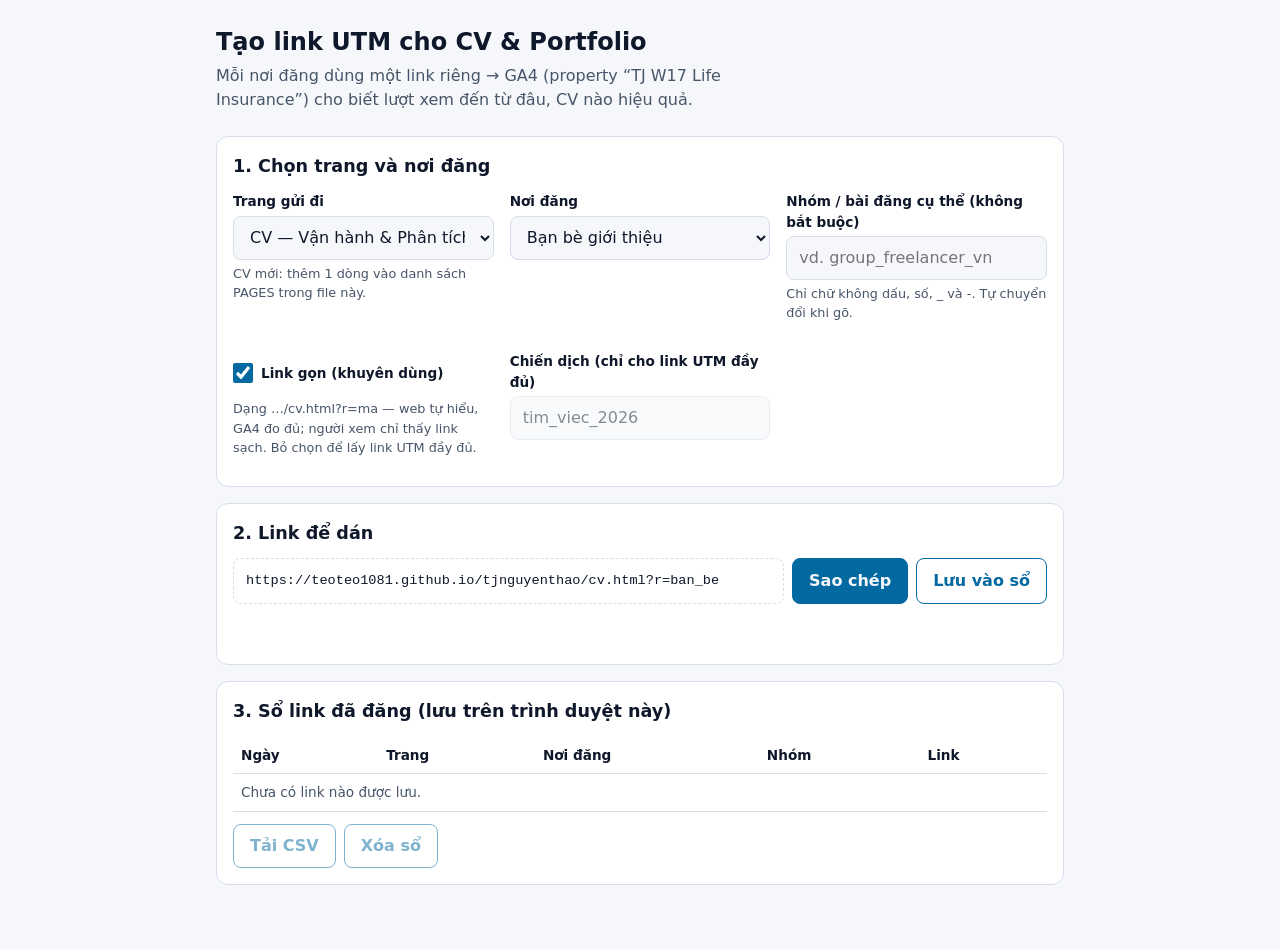
<file: tools/utm_builder.html>
<!DOCTYPE html>
<html lang="vi">
<head>
  <meta charset="UTF-8">
  <meta name="viewport" content="width=device-width, initial-scale=1.0">
  <meta name="robots" content="noindex, nofollow">
  <title>Tạo link UTM</title>
  <style>
    :root { --bg:#0b1220; --card:#111a2e; --line:#24324f; --text:#e5edf9; --muted:#94a3b8; --accent:#38bdf8; --ok:#34d399; --focus:#7dd3fc; }
    :root[data-theme="light"] { --bg:#f5f7fb; --card:#fff; --line:#d6deea; --text:#0f172a; --muted:#475569; --accent:#0369a1; --ok:#047857; --focus:#0369a1; }
    @media (prefers-color-scheme: light) { :root:not([data-theme="dark"]) { --bg:#f5f7fb; --card:#fff; --line:#d6deea; --text:#0f172a; --muted:#475569; --accent:#0369a1; --ok:#047857; --focus:#0369a1; } }
    * { box-sizing: border-box; }
    body { margin:0; background:var(--bg); color:var(--text); font:16px/1.5 "Segoe UI", system-ui, -apple-system, "Noto Sans", sans-serif; }
    main { max-width: 880px; margin: 0 auto; padding: 24px 16px 48px; }
    h1 { font-size: 1.5rem; margin: 0 0 4px; text-wrap: balance; }
    h2 { font-size: 1.1rem; margin: 0 0 12px; text-wrap: balance; }
    p.lead { color: var(--muted); margin: 0 0 24px; text-wrap: balance; }
    .card { background: var(--card); border: 1px solid var(--line); border-radius: 12px; padding: 16px; margin-bottom: 16px; }
    .grid { display: grid; gap: 16px; grid-template-columns: repeat(auto-fit, minmax(220px, 1fr)); }
    label { display: block; font-size: .85rem; font-weight: 600; margin-bottom: 4px; }
    .hint { color: var(--muted); font-size: .8rem; margin-top: 4px; }
    .check { display: flex; gap: 8px; align-items: center; min-height: 44px; font-weight: 600; cursor: pointer; }
    .check input { width: 20px; min-height: 20px; height: 20px; margin: 0; accent-color: var(--accent); }
    input:disabled { opacity: .5; }
    select, input { width: 100%; min-height: 44px; padding: 8px 12px; border-radius: 8px; border: 1px solid var(--line); background: var(--bg); color: var(--text); font: inherit; }
    select:focus-visible, input:focus-visible, button:focus-visible { outline: 3px solid var(--focus); outline-offset: 2px; }
    .out { display: flex; gap: 8px; flex-wrap: wrap; align-items: stretch; }
    .out output { flex: 1 1 280px; min-width: 0; overflow-wrap: anywhere; padding: 12px; border-radius: 8px; border: 1px dashed var(--line); font-family: Consolas, monospace; font-size: .85rem; }
    button { min-height: 44px; padding: 8px 16px; border-radius: 8px; border: 1px solid var(--accent); background: transparent; color: var(--accent); font: inherit; font-weight: 600; cursor: pointer; }
    button:hover { background: color-mix(in srgb, var(--accent) 12%, transparent); }
    button:active { background: color-mix(in srgb, var(--accent) 22%, transparent); }
    button.primary { background: var(--accent); color: var(--bg); }
    button:disabled { opacity: .5; cursor: not-allowed; }
    .status { min-height: 1.5em; color: var(--ok); font-size: .9rem; margin-top: 8px; }
    .table-wrap { overflow-x: auto; }
    table { width: 100%; border-collapse: collapse; font-size: .85rem; }
    th, td { text-align: left; padding: 8px; border-bottom: 1px solid var(--line); vertical-align: top; }
    td.url { overflow-wrap: anywhere; font-family: Consolas, monospace; min-width: 220px; }
    .empty { color: var(--muted); }
    .row-actions { display: flex; gap: 8px; flex-wrap: wrap; margin-top: 12px; }
  </style>
</head>
<body>
<main>
  <h1>Tạo link UTM cho CV &amp; Portfolio</h1>
  <p class="lead">Mỗi nơi đăng dùng một link riêng → GA4 (property “TJ W17 Life Insurance”) cho biết lượt xem đến từ đâu, CV nào hiệu quả.</p>

  <section class="card" aria-labelledby="h-make">
    <h2 id="h-make">1. Chọn trang và nơi đăng</h2>
    <div class="grid">
      <div>
        <label for="page">Trang gửi đi</label>
        <select id="page"></select>
        <p class="hint">CV mới: thêm 1 dòng vào danh sách PAGES trong file này.</p>
      </div>
      <div>
        <label for="source">Nơi đăng</label>
        <select id="source"></select>
      </div>
      <div>
        <label for="content">Nhóm / bài đăng cụ thể (không bắt buộc)</label>
        <input id="content" type="text" inputmode="text" autocomplete="off" placeholder="vd. group_freelancer_vn">
        <p class="hint">Chỉ chữ không dấu, số, _ và -. Tự chuyển đổi khi gõ.</p>
      </div>
      <div>
        <label class="check" for="short"><input id="short" type="checkbox" checked> Link gọn (khuyên dùng)</label>
        <p class="hint">Dạng …/cv.html?r=ma — web tự hiểu, GA4 đo đủ; người xem chỉ thấy link sạch. Bỏ chọn để lấy link UTM đầy đủ.</p>
      </div>
      <div>
        <label for="campaign">Chiến dịch (chỉ cho link UTM đầy đủ)</label>
        <input id="campaign" type="text" autocomplete="off" value="tim_viec_2026" disabled>
      </div>
    </div>
  </section>

  <section class="card" aria-labelledby="h-out">
    <h2 id="h-out">2. Link để dán</h2>
    <div class="out">
      <output id="result" for="page source content short campaign" aria-live="polite"></output>
      <button type="button" class="primary" id="btn-copy">Sao chép</button>
      <button type="button" id="btn-save">Lưu vào sổ</button>
    </div>
    <p class="status" id="status" role="status"></p>
  </section>

  <section class="card" aria-labelledby="h-log">
    <h2 id="h-log">3. Sổ link đã đăng (lưu trên trình duyệt này)</h2>
    <div class="table-wrap">
      <table>
        <thead><tr><th scope="col">Ngày</th><th scope="col">Trang</th><th scope="col">Nơi đăng</th><th scope="col">Nhóm</th><th scope="col">Link</th></tr></thead>
        <tbody id="log"></tbody>
      </table>
    </div>
    <div class="row-actions">
      <button type="button" id="btn-csv">Tải CSV</button>
      <button type="button" id="btn-clear">Xóa sổ</button>
    </div>
  </section>
</main>
<script>
(() => {
  const BASE = 'https://teoteo1081.github.io/tjnguyenthao/';
  // Mỗi CV mới: thêm 1 dòng (file + nhãn). cv_variant nằm trong thẻ meta của chính trang CV đó.
  const PAGES = [
    { file: 'cv.html', label: 'CV — Vận hành & Phân tích Dữ liệu (data_ops)' },
    { file: '', label: 'Portfolio (trang chính)' },
  ];
  const SOURCES = [
    { id: 'ban_be', label: 'Bạn bè giới thiệu', medium: 'referral' },
    { id: 'upwork', label: 'Upwork', medium: 'freelance_platform' },
    { id: 'freelancer', label: 'Freelancer.com', medium: 'freelance_platform' },
    { id: 'fiverr', label: 'Fiverr', medium: 'freelance_platform' },
    { id: 'vlance', label: 'vLance', medium: 'freelance_platform' },
    { id: 'topcv', label: 'TopCV', medium: 'job_board' },
    { id: 'vietnamworks', label: 'VietnamWorks', medium: 'job_board' },
    { id: 'linkedin', label: 'LinkedIn', medium: 'social' },
    { id: 'facebook', label: 'Facebook group', medium: 'group' },
    { id: 'zalo', label: 'Zalo', medium: 'chat' },
    { id: 'email', label: 'Email gửi trực tiếp', medium: 'email' },
    { id: 'other', label: 'Khác', medium: 'referral' },
  ];
  const KEY = 'w17_utm_log_v1';
  const $ = (id) => document.getElementById(id);

  PAGES.forEach((p, i) => $('page').add(new Option(p.label, String(i))));
  SOURCES.forEach((s, i) => $('source').add(new Option(s.label, String(i))));

  const slug = (v) => String(v || '').normalize('NFD').replace(/[̀-ͯ]/g, '').replace(/đ/g, 'd').replace(/Đ/g, 'D')
    .toLowerCase().replace(/[^a-z0-9_-]+/g, '_').replace(/^_+|_+$/g, '').slice(0, 40);

  function build() {
    const page = PAGES[Number($('page').value)];
    const src = SOURCES[Number($('source').value)];
    const content = slug($('content').value);
    if ($('short').checked) {
      // Khớp mã trong trang (REF_MEDIUM): nơi đăng = mã, thêm .nhom; bạn bè = tên người (trùng mã nơi đăng thì ghi ban_be.ten).
      const codes = SOURCES.map((x) => x.id);
      let code;
      if (src.id === 'ban_be') code = content ? (codes.includes(content) ? 'ban_be.' + content : content) : 'ban_be';
      else code = src.id + (content ? '.' + content : '');
      return { url: BASE + page.file + '?r=' + code, page: page.label, source: src.label, content };
    }
    const q = new URLSearchParams({ utm_source: src.id, utm_medium: src.medium, utm_campaign: slug($('campaign').value) || 'freelance' });
    if (content) q.set('utm_content', content);
    return { url: BASE + page.file + '?' + q.toString(), page: page.label, source: src.label, content };
  }
  function render() { $('result').textContent = build().url; }
  ['page', 'source', 'content', 'campaign'].forEach((id) => $(id).addEventListener('input', render));
  $('short').addEventListener('change', () => { $('campaign').disabled = $('short').checked; render(); });
  ['content', 'campaign'].forEach((id) => $(id).addEventListener('blur', () => { $(id).value = slug($(id).value); render(); }));

  function say(msg) { $('status').textContent = msg; clearTimeout(say.t); say.t = setTimeout(() => { $('status').textContent = ''; }, 2500); }
  function copyText(text) {
    if (navigator.clipboard && window.isSecureContext) return navigator.clipboard.writeText(text);
    return new Promise((ok, fail) => {
      const ta = document.createElement('textarea'); ta.value = text; ta.setAttribute('readonly', ''); ta.style.position = 'fixed'; ta.style.opacity = '0';
      document.body.appendChild(ta); ta.select();
      let done = false; try { done = document.execCommand('copy'); } catch (e) {}
      ta.remove(); done ? ok() : fail();
    });
  }
  $('btn-copy').addEventListener('click', () => copyText(build().url).then(() => say('Đã sao chép link.'), () => say('Không sao chép được — hãy bôi đen link và copy tay.')));

  const load = () => { try { return JSON.parse(localStorage.getItem(KEY) || '[]'); } catch (e) { return []; } };
  const store = (rows) => { try { localStorage.setItem(KEY, JSON.stringify(rows)); return true; } catch (e) { return false; } };
  function drawLog() {
    const tbody = $('log'); tbody.replaceChildren();
    const rows = load();
    if (!rows.length) {
      const tr = tbody.insertRow(); const td = tr.insertCell(); td.colSpan = 5; td.className = 'empty'; td.textContent = 'Chưa có link nào được lưu.';
    }
    rows.forEach((r) => {
      const tr = tbody.insertRow();
      [r.date, r.page, r.source, r.content || '—', r.url].forEach((v, i) => { const td = tr.insertCell(); td.textContent = v; if (i === 4) td.className = 'url'; });
    });
    $('btn-csv').disabled = $('btn-clear').disabled = !rows.length;
  }
  $('btn-save').addEventListener('click', () => {
    const b = build(); const rows = load();
    rows.unshift({ date: new Date().toISOString().slice(0, 10), page: b.page, source: b.source, content: b.content, url: b.url });
    say(store(rows) ? 'Đã lưu vào sổ.' : 'Trình duyệt chặn lưu — dùng Tải CSV thay thế.'); drawLog();
  });
  $('btn-csv').addEventListener('click', () => {
    const esc = (v) => '"' + String(v || '').replace(/"/g, '""') + '"';
    const csv = '﻿Ngày,Trang,Nơi đăng,Nhóm,Link\n' + load().map((r) => [r.date, r.page, r.source, r.content, r.url].map(esc).join(',')).join('\n');
    const a = document.createElement('a'); a.href = URL.createObjectURL(new Blob([csv], { type: 'text/csv;charset=utf-8' })); a.download = 'utm_links.csv'; a.click();
    setTimeout(() => URL.revokeObjectURL(a.href), 1000);
  });
  $('btn-clear').addEventListener('click', () => { store([]); drawLog(); say('Đã xóa sổ.'); });

  render(); drawLog();
})();
</script>
</body>
</html>
</file>
